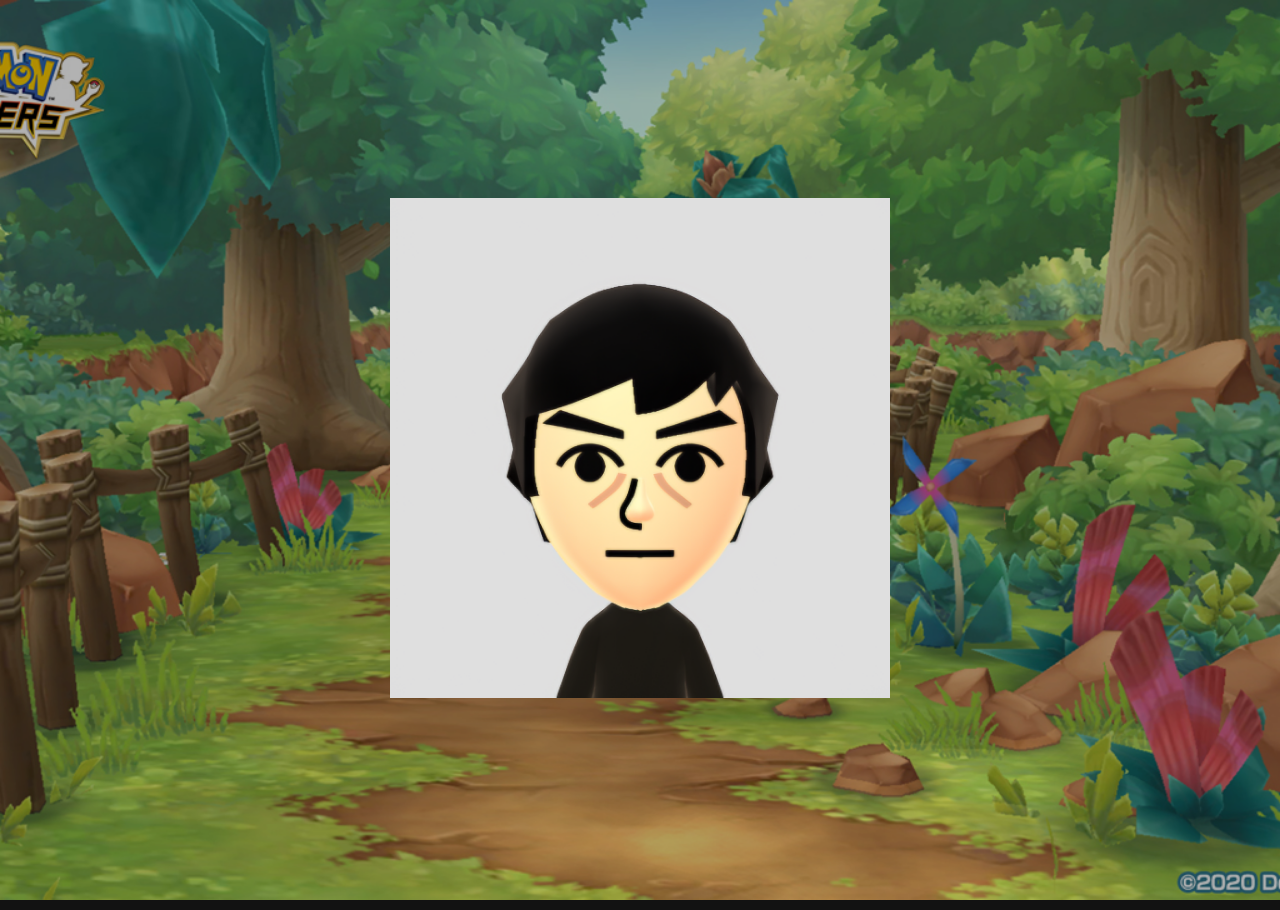
<file: templates/dev.html>
<!DOCTYPE html>
<html lang="es">
<head>
    <meta charset="UTF-8">
    <title>Pokédex</title>
    <link rel="stylesheet" href="../static/css/styles.css">
    <link rel="shortcut icon" href="../static/icons/mdi--pokeball.svg">
</head>
<body>
    <header></header>
    <main>
        <div class="container" style="position: absolute; top: 50%; left: 50%; transform: translate(-50%, -50%);">
            <img src="../static/imgs/mii.png" alt="portrait" height="500px" width="500px">
        </div>
    </main>
    <footer></footer>
</body>
</html>
</file>
<file: static/css/styles.css>
html {
    color-scheme: dark;
    scroll-behavior: smooth;
    height: 100%;
}

body {
    /* background: -webkit-linear-gradient(135deg, #0000b0,#000080,#000050,#000020);
    background: linear-gradient(135deg, #0000b0,#000080,#000050,#000020); */
    background: url('../imgs/forest.jpg') fixed center/cover no-repeat;
    margin: 0;
    min-height: 100vh;
    font-family: 'Pokémon Font', sans-serif;
    /* display: flex;
    flex-direction: column;
    min-height: 100%; */
}

body::before {
    content: '';
    position: fixed;
    top: 0;
    left: 0;
    right: 0;
    bottom: 0;
    background: rgba(0, 0, 0, 0.3); /* Ajusta el alpha para oscurecer */
    z-index: -1;
}

main {
    margin: 10px;
}
</file>
